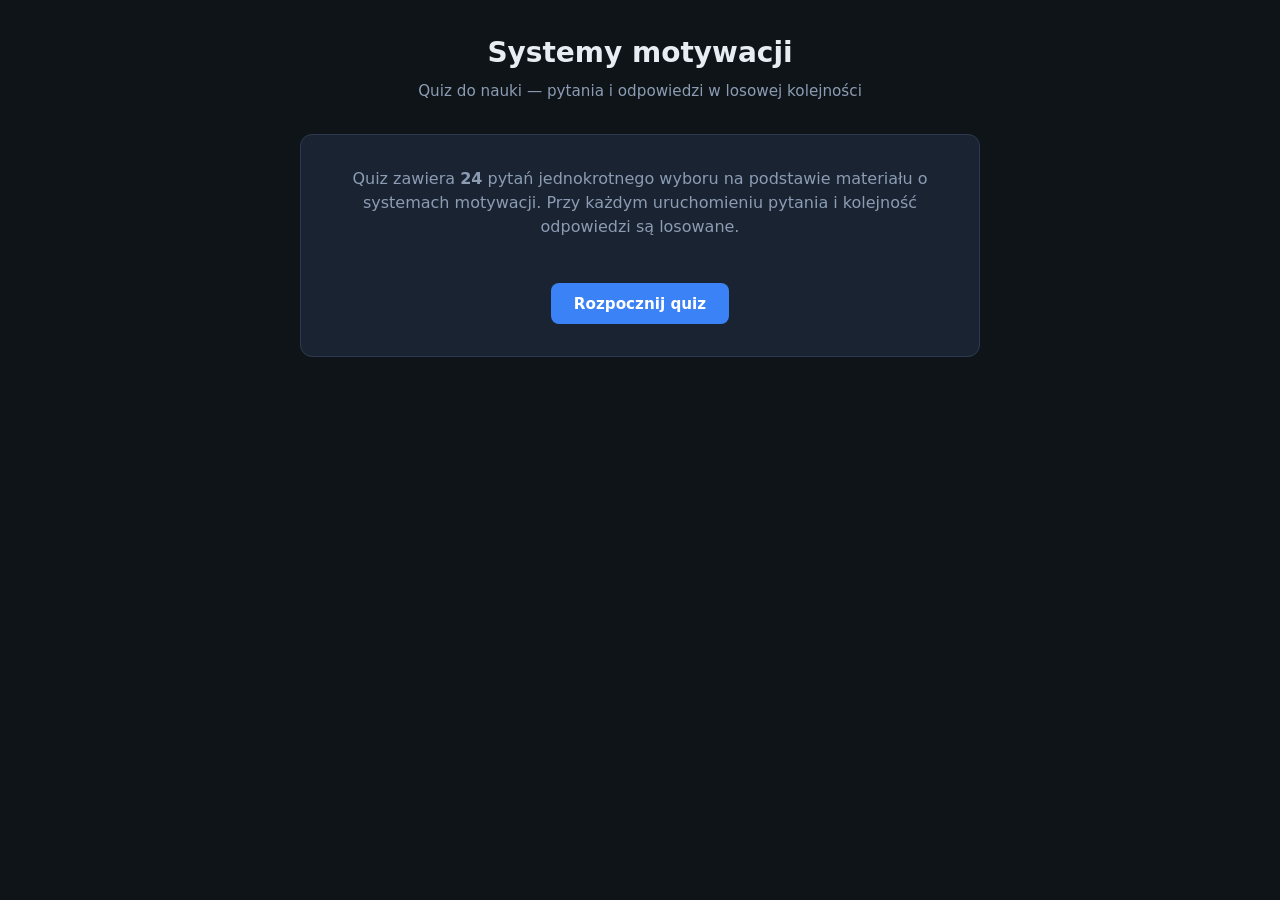
<file: index.html>
<!DOCTYPE html>
<html lang="pl">
<head>
  <meta charset="UTF-8">
  <meta name="viewport" content="width=device-width, initial-scale=1.0">
  <title>Quiz — Systemy motywacji</title>
  <link rel="stylesheet" href="style.css">
</head>
<body>
  <div class="app">
    <header>
      <h1>Systemy motywacji</h1>
      <p class="subtitle">Quiz do nauki — pytania i odpowiedzi w losowej kolejności</p>
    </header>

    <section id="screen-start" class="screen active start-screen">
      <div class="card">
        <p>
          Quiz zawiera <strong id="question-count">24</strong> pytań jednokrotnego wyboru
          na podstawie materiału o systemach motywacji. Przy każdym uruchomieniu
          pytania i kolejność odpowiedzi są losowane.
        </p>
        <button type="button" class="btn" id="btn-start">Rozpocznij quiz</button>
      </div>
    </section>

    <section id="screen-quiz" class="screen">
      <div class="progress-bar">
        <div class="progress-fill" id="progress-fill" style="width: 0%"></div>
      </div>
      <p class="progress-text" id="progress-text">Pytanie 1 z 24</p>

      <div class="card">
        <span class="category-tag" id="category"></span>
        <p class="question-text" id="question"></p>
        <div class="options" id="options"></div>
        <div class="feedback hidden" id="feedback"></div>
        <button type="button" class="btn hidden" id="btn-next">Następne pytanie</button>
      </div>
    </section>

    <section id="screen-result" class="screen start-screen">
      <div class="card">
        <p class="result-message" id="result-message"></p>
        <div class="stats">
          <div class="stat">
            <div class="stat-value" id="score-value">0</div>
            <div class="stat-label">poprawnych</div>
          </div>
          <div class="stat">
            <div class="stat-value" id="total-value">24</div>
            <div class="stat-label">pytań</div>
          </div>
        </div>
        <button type="button" class="btn" id="btn-restart">Powtórz quiz</button>
      </div>
    </section>
  </div>

  <script src="questions.js"></script>
  <script src="app.js"></script>
</body>
</html>
</file>
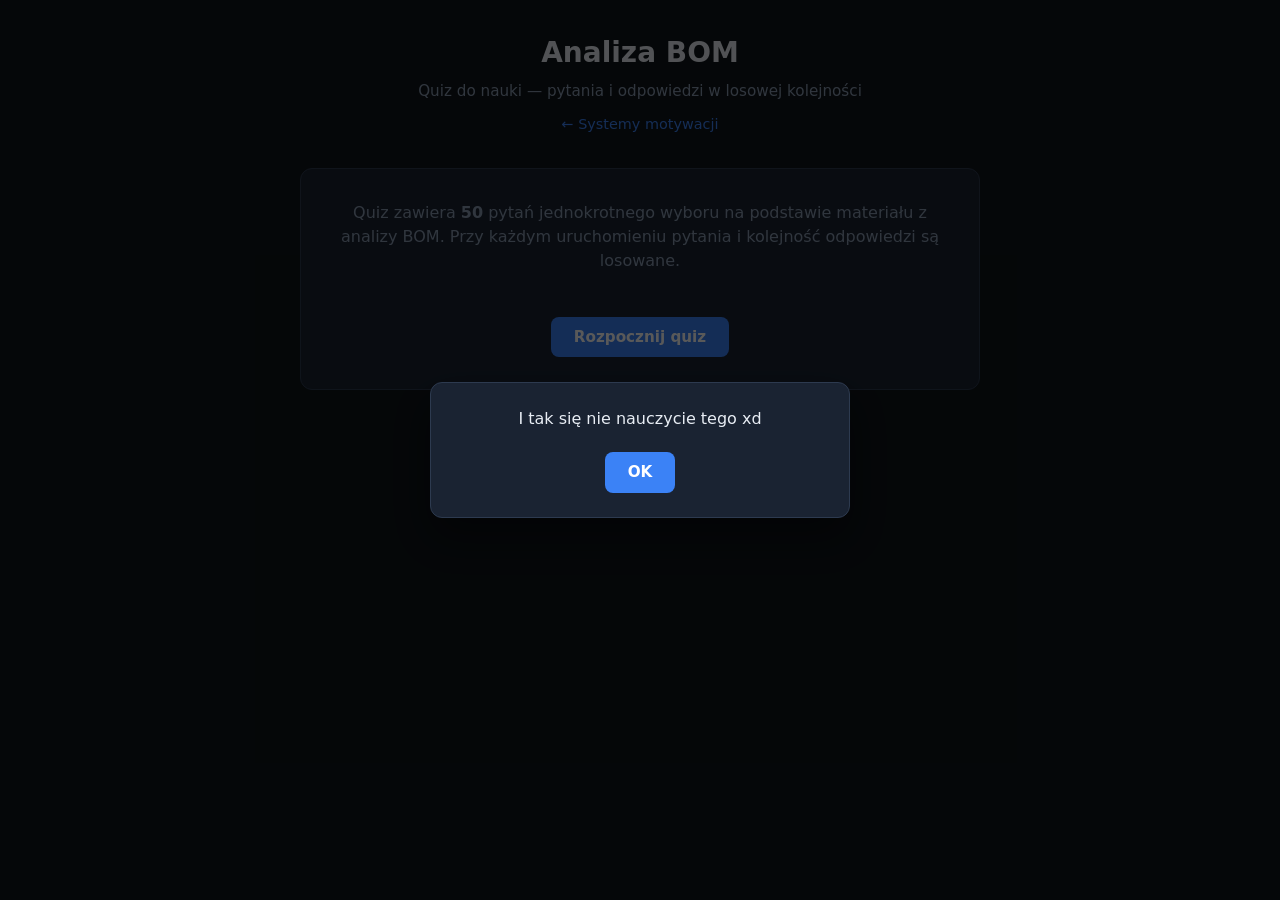
<file: analiza-bom/index.html>
<!DOCTYPE html>
<html lang="pl">
<head>
  <meta charset="UTF-8">
  <meta name="viewport" content="width=device-width, initial-scale=1.0">
  <title>Quiz — Analiza BOM</title>
  <link rel="stylesheet" href="../style.css">
</head>
<body>
  <div class="app">
    <header>
      <h1>Analiza BOM</h1>
      <p class="subtitle">Quiz do nauki — pytania i odpowiedzi w losowej kolejności</p>
      <p class="quiz-nav"><a href="../index.html">← Systemy motywacji</a></p>
    </header>

    <section id="screen-start" class="screen active start-screen">
      <div class="card">
        <p>
          Quiz zawiera <strong id="question-count">50</strong> pytań jednokrotnego wyboru
          na podstawie materiału z analizy BOM. Przy każdym uruchomieniu
          pytania i kolejność odpowiedzi są losowane.
        </p>
        <button type="button" class="btn" id="btn-start">Rozpocznij quiz</button>
      </div>
    </section>

    <section id="screen-quiz" class="screen">
      <div class="progress-bar">
        <div class="progress-fill" id="progress-fill" style="width: 0%"></div>
      </div>
      <p class="progress-text" id="progress-text">Pytanie 1 z 50</p>

      <div class="card">
        <span class="category-tag" id="category"></span>
        <p class="question-text" id="question"></p>
        <div class="options" id="options"></div>
        <div class="feedback hidden" id="feedback"></div>
        <button type="button" class="btn hidden" id="btn-next">Następne pytanie</button>
      </div>
    </section>

    <section id="screen-result" class="screen start-screen">
        <div class="card">
        <p class="result-message" id="result-message"></p>
        <div class="stats">
          <div class="stat">
            <div class="stat-value" id="score-value">0</div>
            <div class="stat-label">poprawnych</div>
          </div>
          <div class="stat">
            <div class="stat-value" id="total-value">50</div>
            <div class="stat-label">pytań</div>
          </div>
        </div>
        <button type="button" class="btn" id="btn-restart">Powtórz quiz</button>
      </div>
    </section>
  </div>

  <div class="popup-overlay" id="popup-overlay" role="dialog" aria-modal="true" aria-labelledby="popup-message">
    <div class="popup-card">
      <p id="popup-message">I tak się nie nauczycie tego xd</p>
      <button type="button" class="btn" id="popup-close">OK</button>
    </div>
  </div>

  <script src="questions.js"></script>
  <script src="../app.js"></script>
  <script>
    const popup = document.getElementById("popup-overlay");
    document.getElementById("popup-close").addEventListener("click", () => {
      popup.classList.add("hidden");
    });
  </script>
</body>
</html>
</file>
<file: style.css>
*,
*::before,
*::after {
  box-sizing: border-box;
}

:root {
  --bg: #0f1419;
  --surface: #1a2332;
  --surface-hover: #243044;
  --border: #2d3a4f;
  --text: #e8edf4;
  --text-muted: #8b9cb3;
  --accent: #3b82f6;
  --accent-hover: #2563eb;
  --success: #22c55e;
  --success-bg: rgba(34, 197, 94, 0.12);
  --error: #ef4444;
  --error-bg: rgba(239, 68, 68, 0.12);
  --radius: 12px;
  --font: "Segoe UI", system-ui, -apple-system, sans-serif;
}

body {
  margin: 0;
  min-height: 100vh;
  font-family: var(--font);
  background: var(--bg);
  color: var(--text);
  line-height: 1.5;
}

.app {
  max-width: 720px;
  margin: 0 auto;
  padding: 2rem 1.25rem 3rem;
}

header {
  text-align: center;
  margin-bottom: 2rem;
}

header h1 {
  margin: 0 0 0.35rem;
  font-size: 1.75rem;
  font-weight: 700;
}

header .subtitle {
  margin: 0;
  color: var(--text-muted);
  font-size: 0.95rem;
}

.quiz-nav {
  margin: 0.75rem 0 0;
  font-size: 0.9rem;
}

.quiz-nav a {
  color: var(--accent);
  text-decoration: none;
}

.quiz-nav a:hover {
  text-decoration: underline;
}

.progress-bar {
  height: 6px;
  background: var(--border);
  border-radius: 3px;
  overflow: hidden;
  margin-bottom: 0.5rem;
}

.progress-fill {
  height: 100%;
  background: var(--accent);
  border-radius: 3px;
  transition: width 0.3s ease;
}

.progress-text {
  font-size: 0.85rem;
  color: var(--text-muted);
  margin-bottom: 1.5rem;
}

.card {
  background: var(--surface);
  border: 1px solid var(--border);
  border-radius: var(--radius);
  padding: 1.5rem;
}

.question-text {
  font-size: 1.1rem;
  font-weight: 500;
  margin: 0 0 1.25rem;
}

.category-tag {
  display: inline-block;
  font-size: 0.75rem;
  font-weight: 600;
  text-transform: uppercase;
  letter-spacing: 0.04em;
  color: var(--accent);
  background: rgba(59, 130, 246, 0.15);
  padding: 0.2rem 0.55rem;
  border-radius: 4px;
  margin-bottom: 0.75rem;
}

.options {
  display: flex;
  flex-direction: column;
  gap: 0.6rem;
}

.option {
  display: flex;
  align-items: flex-start;
  gap: 0.75rem;
  width: 100%;
  padding: 0.85rem 1rem;
  text-align: left;
  font-family: inherit;
  font-size: 0.95rem;
  color: var(--text);
  background: var(--bg);
  border: 2px solid var(--border);
  border-radius: 8px;
  cursor: pointer;
  transition: border-color 0.15s, background 0.15s;
}

.option:hover:not(:disabled) {
  border-color: var(--accent);
  background: var(--surface-hover);
}

.option:disabled {
  cursor: default;
}

.option-letter {
  flex-shrink: 0;
  width: 1.6rem;
  height: 1.6rem;
  display: flex;
  align-items: center;
  justify-content: center;
  font-weight: 700;
  font-size: 0.8rem;
  background: var(--border);
  border-radius: 6px;
}

.option.correct {
  border-color: var(--success);
  background: var(--success-bg);
}

.option.correct .option-letter {
  background: var(--success);
  color: #fff;
}

.option.wrong {
  border-color: var(--error);
  background: var(--error-bg);
}

.option.wrong .option-letter {
  background: var(--error);
  color: #fff;
}

.feedback {
  margin-top: 1.25rem;
  padding: 1rem;
  border-radius: 8px;
  font-size: 0.95rem;
}

.feedback.correct {
  background: var(--success-bg);
  border: 1px solid rgba(34, 197, 94, 0.35);
  color: #86efac;
}

.feedback.incorrect {
  background: var(--error-bg);
  border: 1px solid rgba(239, 68, 68, 0.35);
  color: #fca5a5;
}

.feedback strong {
  display: block;
  margin-bottom: 0.35rem;
}

.btn {
  display: inline-block;
  margin-top: 1.25rem;
  padding: 0.7rem 1.4rem;
  font-family: inherit;
  font-size: 0.95rem;
  font-weight: 600;
  color: #fff;
  background: var(--accent);
  border: none;
  border-radius: 8px;
  cursor: pointer;
  transition: background 0.15s;
}

.btn:hover {
  background: var(--accent-hover);
}

.btn-secondary {
  background: transparent;
  color: var(--text-muted);
  border: 1px solid var(--border);
  margin-left: 0.5rem;
}

.btn-secondary:hover {
  background: var(--surface-hover);
  color: var(--text);
}

.screen {
  display: none;
}

.screen.active {
  display: block;
}

.start-screen {
  text-align: center;
}

.start-screen .card {
  padding: 2rem;
}

.start-screen p {
  color: var(--text-muted);
  margin: 0 0 1.5rem;
}

.stats {
  display: flex;
  justify-content: center;
  gap: 2rem;
  margin: 1.5rem 0;
}

.stat {
  text-align: center;
}

.stat-value {
  font-size: 2rem;
  font-weight: 700;
  color: var(--accent);
}

.stat-label {
  font-size: 0.85rem;
  color: var(--text-muted);
}

.result-message {
  font-size: 1.15rem;
  margin: 0 0 0.5rem;
}

.hidden {
  display: none !important;
}

.popup-overlay {
  position: fixed;
  inset: 0;
  z-index: 1000;
  display: flex;
  align-items: center;
  justify-content: center;
  padding: 1.25rem;
  background: rgba(0, 0, 0, 0.65);
}

.popup-overlay.hidden {
  display: none;
}

.popup-card {
  max-width: 420px;
  width: 100%;
  background: var(--surface);
  border: 1px solid var(--border);
  border-radius: var(--radius);
  padding: 1.5rem;
  text-align: center;
  box-shadow: 0 20px 40px rgba(0, 0, 0, 0.4);
}

.popup-card p {
  margin: 0 0 1.25rem;
  font-size: 1rem;
  line-height: 1.55;
  color: var(--text);
}

.popup-card .btn {
  margin-top: 0;
}
</file>
